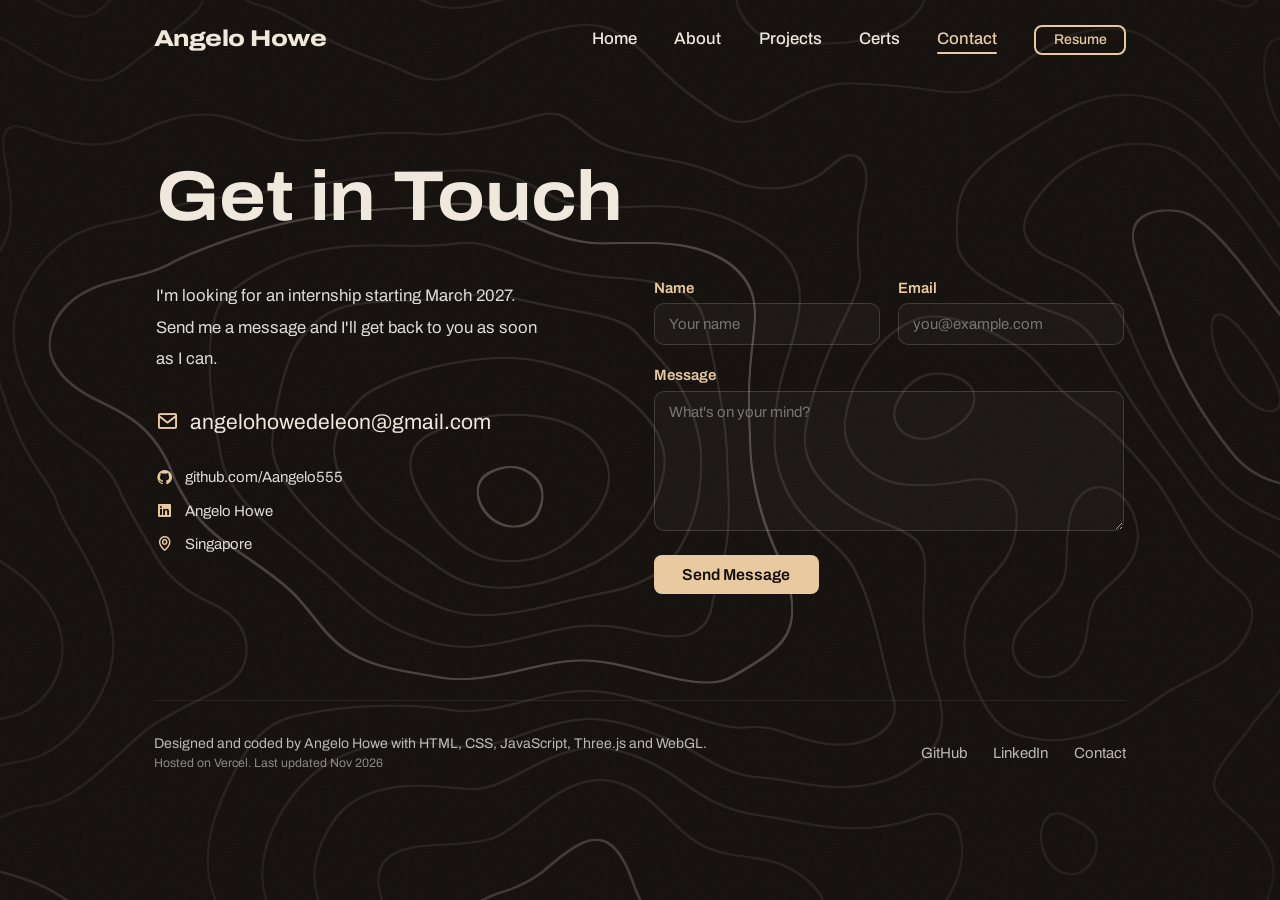
<file: contact.html>
<!DOCTYPE html>
<html lang="en">
  <head>
    <meta charset="UTF-8" />
    <meta name="viewport" content="width=device-width, initial-scale=1.0" />
    <title>Contact | Angelo Howe</title>
    <meta name="description" content="Portfolio of Angelo Howe, a Year 2 Information Technology student at Republic Polytechnic specialising in Full Stack Development. Projects, skills and contact details.">
    <link rel="stylesheet" href="css/base.css">
    <link rel="stylesheet" href="css/contact.css">
    <link rel="icon" type="image/png" href="./assets/favicon_v14.png">
    <link href="https://unpkg.com/boxicons@2.1.4/css/boxicons.min.css" rel="stylesheet">
    <link href="https://fonts.googleapis.com/css2?family=Archivo:wdth,wght@62..125,400..800&display=swap" rel="stylesheet">
  </head>
  <body>

    <!-- ===== NAVBAR ===== -->
    <header class="header">
        <a href="./index.html" class="logo">Angelo <span>Howe</span></a>
        <i class="bx bx-menu" id="menu-icon"></i>
        <nav class="navbar">
            <a href="./index.html">Home</a>
            <a href="./about.html">About</a>
            <a href="./projects.html">Projects</a>
            <a href="./certs.html">Certs</a>
            <a href="./contact.html" class="active-nav">Contact</a>
            <a href="./assets/AngeloResume.pdf" target="_blank" class="nav-resume">Resume</a>
        </nav>
    </header>

    <!-- ===== CONTACT ===== -->
    <section class="contact-page">
        <div class="contact-wrapper">
            <h1 class="contact-title reveal">Get in Touch</h1>

            <div class="contact-grid reveal">
                <div class="contact-info">
                    <p>I'm looking for an internship starting March 2027. Send me a message and I'll get back to you as soon as I can.</p>
                    <a href="mailto:angelohowedeleon@gmail.com" class="contact-email"><i class="bx bx-envelope"></i> angelohowedeleon@gmail.com</a>
                    <div class="contact-links">
                        <a href="https://github.com/Aangelo555" target="_blank"><i class="bx bxl-github"></i> github.com/Aangelo555</a>
                        <a href="https://www.linkedin.com/in/angelo-h-a74b47377/" target="_blank"><i class="bx bxl-linkedin-square"></i> Angelo Howe</a>
                        <span><i class="bx bx-map"></i> Singapore</span>
                    </div>
                </div>

                <form class="contact-form" action="https://formspree.io/f/xaeezozg" method="POST">
                    <div class="form-row">
                        <div>
                            <label for="name">Name</label>
                            <input type="text" id="name" name="name" placeholder="Your name" required>
                        </div>
                        <div>
                            <label for="email">Email</label>
                            <input type="email" id="email" name="email" placeholder="you@example.com" required>
                        </div>
                    </div>
                    <div>
                        <label for="message">Message</label>
                        <textarea id="message" name="message" placeholder="What's on your mind?" required></textarea>
                    </div>
                    <button type="submit" class="btn">Send Message</button>
                </form>
            </div>
        </div>
    </section>

    <div class="divider"></div>

    <!-- ===== FOOTER ===== -->
    <footer class="projects-footer">
        <div class="footer-row">
            <div>
                <p class="footer-sub">Designed and coded by Angelo Howe with HTML, CSS, JavaScript, Three.js and WebGL.</p>
                <p class="footer-note">Hosted on Vercel. Last updated Nov 2026</p>
            </div>
            <div class="footer-links">
                <a href="https://github.com/Aangelo555" target="_blank">GitHub</a>
                <a href="https://www.linkedin.com/in/angelo-h-a74b47377/" target="_blank">LinkedIn</a>
                <a href="./contact.html">Contact</a>
            </div>
        </div>
    </footer>

    <script src="js/script.js"></script>
  </body>
</html>
</file>
<file: css/base.css>
/* ==========================================================
   BASE
   Shared by every page: colours, background, navbar, buttons, footer and animations
========================================================== */

* {
  margin: 0;
  padding: 0;
  box-sizing: border-box;
  text-decoration: none;
  border: none;
  outline: none;
  font-family: "Archivo", sans-serif;
}

html {
  font-size: 55%;
  overflow-x: hidden;
  scroll-behavior: smooth;
}

/* everything scales down a little on phones */
@media (max-width: 600px) {
    html {
        font-size: 50%;
    }
}

/* outline is turned off above, so keyboard users get a gold ring instead (mouse clicks don't show it) */
:focus-visible {
  outline: 2px solid var(--main-color);
  outline-offset: 3px;
  border-radius: 4px;
}

/* ========================
   VARIABLES & BASE
======================== */
:root {
  --bg-color: #130f0c;          /* espresso brown */
  --second-bg-color: #1b1612;
  --text-color: #f0e8dd;        /* warm white, same colour family as the background */
  --main-color: #e8c9a0;        /* sand, a light tint of the background colour */
  --line-color: rgba(255, 255, 255, 0.08);
}

body {
    background: var(--bg-color);
    color: var(--text-color);
}

/* ===== Background ===== */
/* the topographic map is drawn with WebGL in script.js onto this canvas */
#bg-canvas {
    position: fixed;
    inset: 0;
    width: 100%;
    height: 100%;
    z-index: -2;
    pointer-events: none;
}

/* fine grain on top so the gradient doesn't look flat */
body::after {
    content: "";
    position: fixed;
    inset: 0;
    z-index: -1;
    pointer-events: none;
    opacity: 0.05;
    background-image: url("data:image/svg+xml,%3Csvg xmlns='http://www.w3.org/2000/svg' width='200' height='200'%3E%3Cfilter id='n'%3E%3CfeTurbulence type='fractalNoise' baseFrequency='0.85' numOctaves='3' stitchTiles='stitch'/%3E%3C/filter%3E%3Crect width='100%25' height='100%25' filter='url(%23n)'/%3E%3C/svg%3E");
}

span {
    color: var(--main-color);
}

/* ========================
   SCROLLBAR
======================== */
::-webkit-scrollbar {
    width: 10px;
}

::-webkit-scrollbar-thumb {
    background-color: var(--main-color);
}

::-webkit-scrollbar-track {
    background-color: var(--bg-color);
}

/* ========================
   DIVIDER
======================== */
.divider {
    width: 76%;
    height: 1px;
    margin: 0 auto;
    background: var(--line-color);
}

/* ========================
   HEADER / NAVBAR
======================== */
.header {
    position: fixed;
    width: 100%;
    top: 0%;
    left: 0%;
    padding: 3rem 12%;
    /* see-through at the top so the map shows behind it */
    background: transparent;
    border-bottom: 1px solid transparent;
    display: flex;
    justify-content: space-between;
    align-items: center;
    z-index: 100;
    transition: background 0.3s ease, border-color 0.3s ease;
}

/* once you scroll down, the navbar gets a dark background so the text stays readable */
.header.scrolled {
    /* frosted glass: a bit see-through, blurred so text behind it doesn't clash */
    background: color-mix(in srgb, var(--second-bg-color) 65%, transparent);
    -webkit-backdrop-filter: blur(14px);
    backdrop-filter: blur(14px);
    border-bottom-color: var(--line-color);
}

#menu-icon {
    font-size: 3.6rem;
    color: var(--main-color);
    display: none;
}

.logo {
    font-stretch: 118%;
    letter-spacing: -0.02em; /* wider letters set a bit tighter, so the name reads as one word mark */
    font-size: 2.6rem;
    color: var(--text-color);
    font-weight: 800;
    cursor: pointer;
    transition: 0.3s ease;
}

.logo span {
    color: var(--text-color);
}

.navbar a {
    position: relative;
    font-size: 1.9rem;
    color: var(--text-color);
    margin-left: 4rem;
    font-weight: 500;
    transition: color 0.3s ease;
}

/* gold line under the link, grows out from the middle on hover */
.navbar a:not(.nav-resume)::after {
    content: "";
    position: absolute;
    left: 0;
    right: 0;
    bottom: -0.6rem;
    height: 2px;
    border-radius: 2px;
    background: var(--main-color);
    transform: scaleX(0);
    transition: transform 0.3s ease;
}

.navbar a:hover {
    color: var(--main-color);
}

.navbar a:not(.nav-resume):hover::after {
    transform: scaleX(1);
}

/* Resume button in the navbar */
.navbar a.nav-resume {
    margin-left: 4rem;
    padding: 0.6rem 2rem;
    font-size: 1.6rem;
    color: var(--main-color);
    border: 2px solid var(--main-color);
    border-radius: 8px;
}

.navbar a.nav-resume:hover {
    background: var(--main-color);
    color: var(--bg-color);
    border: 2px solid var(--main-color);
}

/* ========================
   ACTIVE NAV
======================== */
.active-nav {
    color: var(--main-color) !important;
}

/* current page keeps its line showing */
.navbar a.active-nav::after {
    transform: scaleX(1);
}

/* ----- Navbar on smaller screens ----- */
@media (max-width: 1200px) {
    .header {
        padding: 3rem 6%;
    }

    .navbar a {
        margin-left: 2.5rem;
    }

    .navbar a.nav-resume {
        margin-left: 2.5rem;
    }
}

/* phones and tablets: full screen menu */
@media (max-width: 991px) {
    #menu-icon {
        display: block;
        cursor: pointer;
        position: relative;
        z-index: 2; /* stays above the open menu */
    }

    .logo {
        position: relative;
        z-index: 2;
    }

    .navbar {
        position: fixed;
        inset: 0;
        height: 100dvh;
        display: flex;
        flex-direction: column;
        justify-content: center;
        padding: 10rem 6% 6rem;
        background: var(--bg-color);
        opacity: 0;
        visibility: hidden;
        transition: opacity 0.35s ease, visibility 0.35s;
    }

    .navbar.active {
        opacity: 1;
        visibility: visible;
    }

    /* big stacked links */
    .navbar a {
        display: block;
        margin: 0;
        padding: 1.4rem 0;
        font-size: 4.4rem;
        font-weight: 700;
        font-stretch: 112%;
        border-bottom: 1px solid var(--line-color);
        opacity: 0;
        transform: translateY(2rem);
        transition: color 0.3s ease, opacity 0.4s ease, transform 0.4s ease;
    }

    /* links slide up one after another when the menu opens */
    .navbar.active a {
        opacity: 1;
        transform: none;
    }

    .navbar.active a:nth-child(2) { transition-delay: 0.05s; }
    .navbar.active a:nth-child(3) { transition-delay: 0.1s; }
    .navbar.active a:nth-child(4) { transition-delay: 0.15s; }
    .navbar.active a:nth-child(5) { transition-delay: 0.2s; }
    .navbar.active a:nth-child(6) { transition-delay: 0.25s; }

    /* no sliding underline in the menu, the coloured text is enough */
    .navbar a::after {
        display: none;
    }

    /* Resume sits under the links as a button */
    .navbar a.nav-resume {
        align-self: flex-start;
        margin: 4rem 0 0;
        padding: 1rem 3rem;
        font-size: 1.8rem;
        font-weight: 600;
        font-stretch: 100%;
        border-bottom: 2px solid var(--main-color);
    }

    /* the frosted header would trap the menu inside it, so turn it off while the menu is open */
    .menu-open .header {
        background: transparent;
        -webkit-backdrop-filter: none;
        backdrop-filter: none;
        border-bottom-color: transparent;
    }

    /* page behind the menu can't scroll */
    body.menu-open {
        overflow: hidden;
    }
}

/* ========================
   SECTIONS (GLOBAL)
======================== */
section {
    padding: 10rem 12%;
}

@media (max-width: 1200px) {
    section {
        padding: 10rem 6%;
    }
}

/* wide letters for big headings */
h1, h2 {
    font-stretch: 112%;
    letter-spacing: -0.01em;
}

/* ========================
   BUTTONS
======================== */
.btn-group {
    display: flex;
    gap: 1.5rem;
}

.btn {
    display: inline-block;
    padding: 1rem 3rem;
    background: var(--main-color);
    border-radius: 8px;
    font-size: 1.8rem;
    color: var(--bg-color);
    border: 2px solid transparent;
    font-weight: 600;
    transition: 0.3s ease-in-out;
}

.btn:hover {
    background: color-mix(in srgb, var(--main-color) 80%, white);
}

.btn-group a:nth-of-type(2) {
    background-color: transparent;
    color: var(--text-color);
    border: 2px solid rgba(255, 255, 255, 0.25);
}

.btn-group a:nth-of-type(2):hover {
    border-color: var(--text-color);
}

/* ========================
   SHARED BY HOME, PROJECTS AND CERTS
======================== */
/* screenshots that fill their box */
.project-img {
    position: absolute;
    inset: 0;
    width: 100%;
    height: 100%;
    object-fit: cover;
    object-position: top;
    display: block;
}

/* tech used, shown as small tags */
.project-stack {
    display: flex;
    flex-wrap: wrap;
    gap: 0.8rem;
    margin-bottom: 2rem;
}

.project-stack .tag {
    font-size: 1.4rem;
    color: rgba(255, 255, 255, 0.8);
    background: rgba(255, 255, 255, 0.06);
    border-radius: 6px;
    padding: 0.4rem 1rem;
}

/* small gold text links (hero, projects) */
.card-link {
    font-size: 1.6rem;
    font-weight: 500;
    color: var(--main-color);
    background: none;
    cursor: pointer;
    padding: 0;
}

.card-link:hover {
    text-decoration: underline;
}

.card-link i {
    vertical-align: middle;
}

/* screenshot that follows the mouse (projects list and certs), moved by the script on each page */
.row-preview {
    position: fixed;
    left: 0;
    top: 0;
    width: 32rem;
    aspect-ratio: 16 / 10;
    object-fit: cover;
    object-position: top;
    border-radius: 8px;
    border: 1px solid var(--line-color);
    box-shadow: 0 20px 50px rgba(0, 0, 0, 0.5);
    pointer-events: none;
    z-index: 50;
    opacity: 0;
    transform: translate(2.4rem, -50%) scale(0.96);
    transition: opacity 0.25s ease, transform 0.25s ease;
}

.row-preview.visible {
    opacity: 1;
    transform: translate(2.4rem, -50%) scale(1);
}

/* phones have no hover, so no preview */
@media (hover: none) {
    .row-preview {
        display: none;
    }
}

/* ========================
   FOOTER
======================== */
.projects-footer {
    padding: 4rem 12%;
}

.footer-row {
    display: flex;
    justify-content: space-between;
    align-items: center;
    gap: 3rem;
    flex-wrap: wrap;
}

.footer-sub {
    font-size: 1.6rem;
    color: rgba(255, 255, 255, 0.7);
    margin-bottom: 0.6rem;
}

.footer-note {
    font-size: 1.4rem;
    color: rgba(255, 255, 255, 0.5);
}

.footer-links {
    display: flex;
    gap: 3rem;
}

.footer-links a {
    font-size: 1.7rem;
    color: rgba(255, 255, 255, 0.7);
    transition: 0.3s ease;
}

.footer-links a:hover {
    color: var(--main-color);
}

/* ========================
   ANIMATIONS
======================== */
@keyframes fadeUp {
    from {
        opacity: 0;
        transform: translateY(35px);
    }
    to {
        opacity: 1;
        transform: translateY(0);
    }
}

/* Fade up on scroll */
.reveal {
    opacity: 0;
    transform: translateY(35px);
    transition: opacity 0.9s ease-out, transform 0.9s ease-out;
}

.reveal.show {
    opacity: 1;
    transform: translateY(0);
}

/* Cards appear one by one, --delay is set in script.js */
.stagger > * {
    opacity: 0;
}

.stagger > .show {
    opacity: 1;
    animation: fadeUp 0.9s ease-out backwards;
    animation-delay: var(--delay, 0s);
}

/* turns off the scroll animations if reduce motion is on */
@media (prefers-reduced-motion: reduce) {
    .reveal,
    .stagger > * {
        opacity: 1;
        transform: none;
        transition: none;
        animation: none !important;
    }
}
</file>
<file: css/contact.css>
/* ==========================================================
   CONTACT PAGE
   Contact details and the message form
========================================================== */

.contact-page {
    padding-top: 18rem;
    padding-bottom: 12rem;
}

.contact-wrapper {
    max-width: 110rem;
    margin: 0 auto;
}

.contact-title {
    font-size: 8rem;
    font-weight: 700;
    line-height: 1.1;
    margin-bottom: 5rem;
}

.contact-grid {
    display: grid;
    grid-template-columns: 1fr 1.1fr;
    gap: 8rem;
    align-items: start;
}

.contact-info p {
    font-size: 1.9rem;
    line-height: 1.9;
    color: rgba(255, 255, 255, 0.85);
    max-width: 45rem;
    margin-bottom: 4rem;
}

.contact-email {
    display: flex;
    align-items: center;
    gap: 1.2rem;
    font-size: 2.4rem;
    color: var(--text-color);
    margin-bottom: 4rem;
    overflow-wrap: anywhere;
    transition: 0.3s ease;
}

.contact-email i {
    font-size: 2.6rem;
    color: var(--main-color);
}

.contact-email:hover {
    color: var(--main-color);
}

.contact-links {
    display: flex;
    flex-direction: column;
    gap: 1.8rem;
}

.contact-links a,
.contact-links span {
    display: flex;
    align-items: center;
    gap: 1.2rem;
    font-size: 1.7rem;
    color: rgba(255, 255, 255, 0.85);
    transition: 0.3s ease;
}

.contact-links i {
    font-size: 2rem;
    color: var(--main-color);
}

.contact-links a:hover {
    color: var(--main-color);
}

.contact-form {
    display: flex;
    flex-direction: column;
    gap: 2.5rem;
}

.form-row {
    display: grid;
    grid-template-columns: 1fr 1fr;
    gap: 2rem;
}

.contact-form label {
    display: block;
    font-size: 1.7rem;
    font-weight: 600;
    color: var(--main-color);
    margin-bottom: 0.8rem;
}

.contact-form input,
.contact-form textarea {
    width: 100%;
    padding: 1.4rem 1.6rem;
    font-size: 1.7rem;
    color: var(--text-color);
    background: rgba(255, 255, 255, 0.03);
    border: 1px solid rgba(255, 255, 255, 0.15);
    border-radius: 10px;
    transition: 0.3s ease;
}

.contact-form textarea {
    min-height: 16rem;
    resize: vertical;
}

.contact-form input:focus,
.contact-form textarea:focus {
    border-color: var(--main-color);
}

.contact-form .btn {
    align-self: flex-start;
    cursor: pointer;
}

/* tablets: form goes under the info */
@media (max-width: 991px) {
    .contact-grid {
        grid-template-columns: 1fr;
        gap: 5rem;
    }
}

@media (max-width: 600px) {
    .contact-title {
        font-size: 5rem;
    }

    .contact-email {
        font-size: 1.9rem;
    }

    .form-row {
        grid-template-columns: 1fr;
    }
}
</file>
